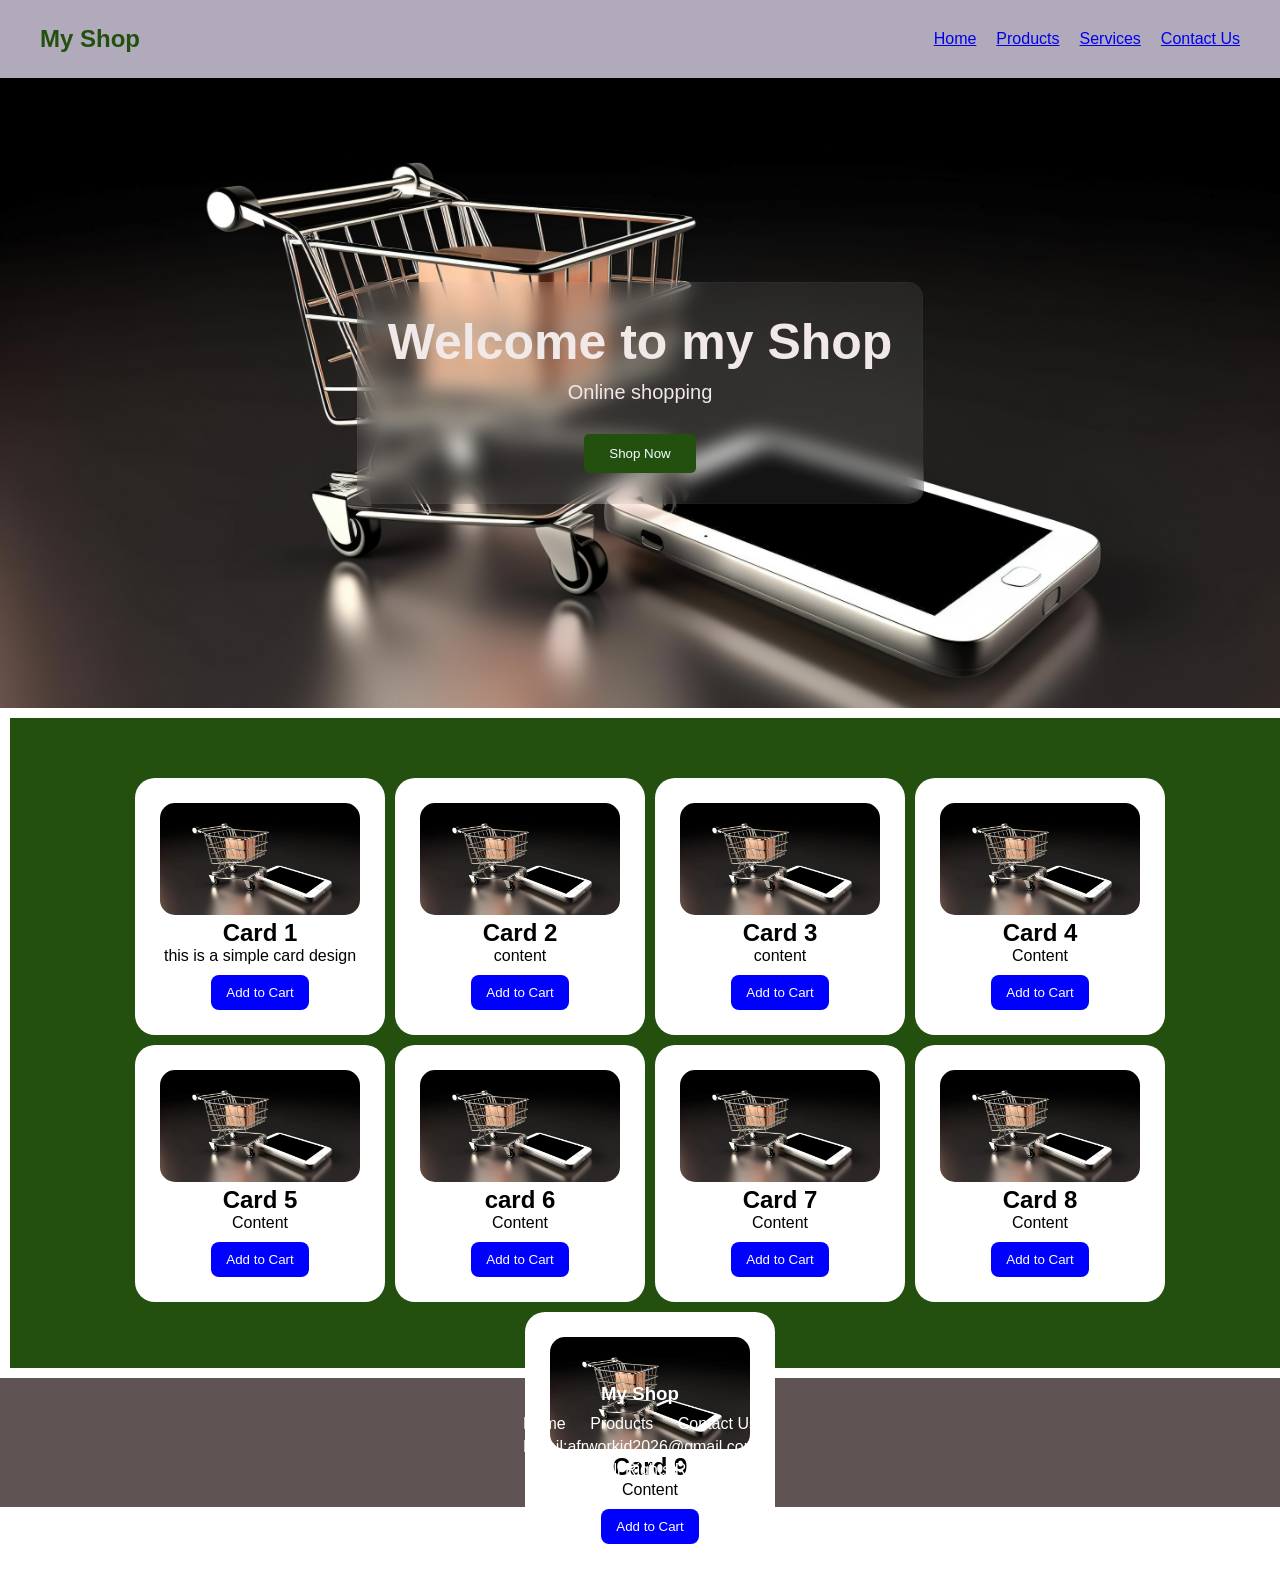
<file: index.html>
<!DOCTYPE html>
<html lang="en">
<head>
    <meta charset="UTF-8">
    <meta name="viewport" content="width=device-width, initial-scale=1.0">
    <title>Document</title>
    <link rel="stylesheet" href="style.css">
</head>

<body>

    <!--HEADER/NAVBAR-->
    <header class="navbar">
     <h2>My Shop</h2> 
     <ul>
        <li> <a href="index.html">Home</a></li>
        <li> <a href="Products.html"> Products</a></li>
        <li> <a href="Services.html">Services</a></li>
        <li> <a href="Contact.html">Contact Us</a></li>
     </ul>
    </header>

    <!--HERO SECTION-->

    <section class="hero">
        <div class = "hero-content">                           
        <h1> Welcome to my Shop</h1>
        <p> Online  shopping </p>
        <button class="hero-btn">Shop Now</button>
        </div>
    </section>

<!--CARDS SECTION-->
<div class="container">

<div class="card">
<img src="images/shopping.jpg" alt="my image">
<h2>Card 1</h2>
<p>this is a simple card design </p>
<button class="btn">Add to Cart</button>
</div> 

<div class="card"> 
 <img src="images/shopping.jpg" alt="my image">   
<h2>Card 2</h2>
<p>content</p>
<button class="btn">Add to Cart </button>
</div>

<div class="card">
<img src="images/shopping.jpg" alt="my image">
<h2>Card 3</h2>
<p>content</p>
<button class="btn">Add to Cart </button>
</div> 

<div class="card">
<img src="images/shopping.jpg" alt="my image">
<h2>Card 4</h2>
<p>Content</p>
<button class="btn">Add to Cart </button>
</div>
  

<div class = "card">
    <img src="images/shopping.jpg" alt="my image">
<h2>Card 5</h2>
<p> Content</p>
<button class="btn"> Add to Cart</button>
</div>

<div class="card">
<img src="images/shopping.jpg" alt="my image">
<h2>card 6</h2>
<p>Content</p>
<button class="btn">Add to Cart </button>
</div>
  
<div class = "card">
    <img src="images/shopping.jpg" alt="my image">
<h2>Card 7</h2>
<p> Content</p>
<button class="btn"> Add to Cart</button>
</div>

<div class="card">
<img src="images/shopping.jpg" alt="my image">
<h2>Card 8</h2>
<p>Content</p>
<button class="btn">Add to Cart </button>
</div>
  
<div class = "card">
    <img src="images/shopping.jpg" alt="my image">

<h2>Card 9</h2>
<p> Content</p>
<button class="btn"> Add to Cart</button>
</div>

</div>


<footer>
    <h3>My Shop</h3>
<a href ="index.html">Home</a>
<a href = "Products.html">Products</a>
<a href = "Contact.html">Contact Us</a>

    <p>Email:afrworkid2026@gmail.com</p>
    <p>(©) 2026 All Rights Reserved</p>
<br>
  
</footer>

   <script src="script.js" > </script>
</body> 
</html>
</file>
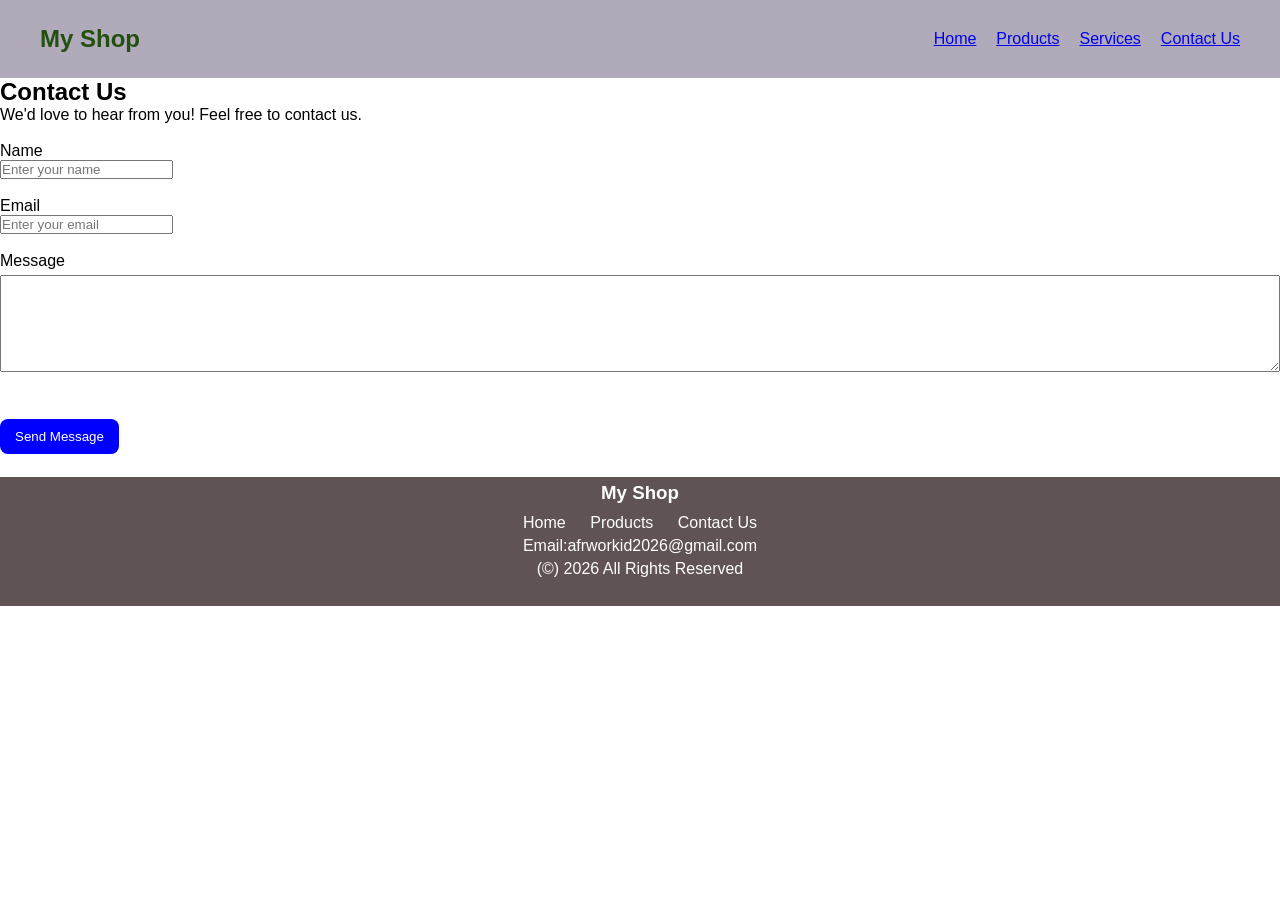
<file: Contact.html>
<!DOCTYPE html>
<html lang="en">
<head>
    <meta charset="UTF-8">
    <meta name="viewport" content="width=device-width, initial-scale=1.0">
    <title>Document</title>
    <link rel="stylesheet" href="style.css">
</head>

<body>

    <!--HEADER/NAVBAR-->
    <header class="navbar">
     <h2>My Shop</h2> 
     <ul>
        <li> <a href="index.html">Home</a></li>
        <li> <a href="Products.html"> Products</a></li>
        <li> <a href="Services.html">Services</a></li>
        <li> <a href="Contact.html">Contact Us</a></li>
     </ul>
    </header>

    <h2> Contact Us </h2>
    <p> We'd love to hear from you! Feel free to contact us.</p> <br>

    <form>
        <label for="name"> Name</label><br>
        <input type="text" id="name" placeholder="Enter your name"> <br> <br>

        <label for="email"> Email </label><br>
        <input type="text" id="email" placeholder="Enter your email"> <br><br>

        <label for="message"> Message </label><br>
        <textarea id="message" rows="5" placeholder="Write your message"> </textarea> <br> <br>

        <button type="submit"> Send Message </button>
    </form> <br>


<footer>
    <h3>My Shop</h3>
<a href ="index.html">Home</a>
<a href = "Products.html">Products</a>
<a href = "Contact.html">Contact Us</a>

    <p>Email:afrworkid2026@gmail.com</p>
    <p>(©) 2026 All Rights Reserved</p>
<br>
</footer>

   <script src="script.js" > </script>
</body> 
</html>
</file>
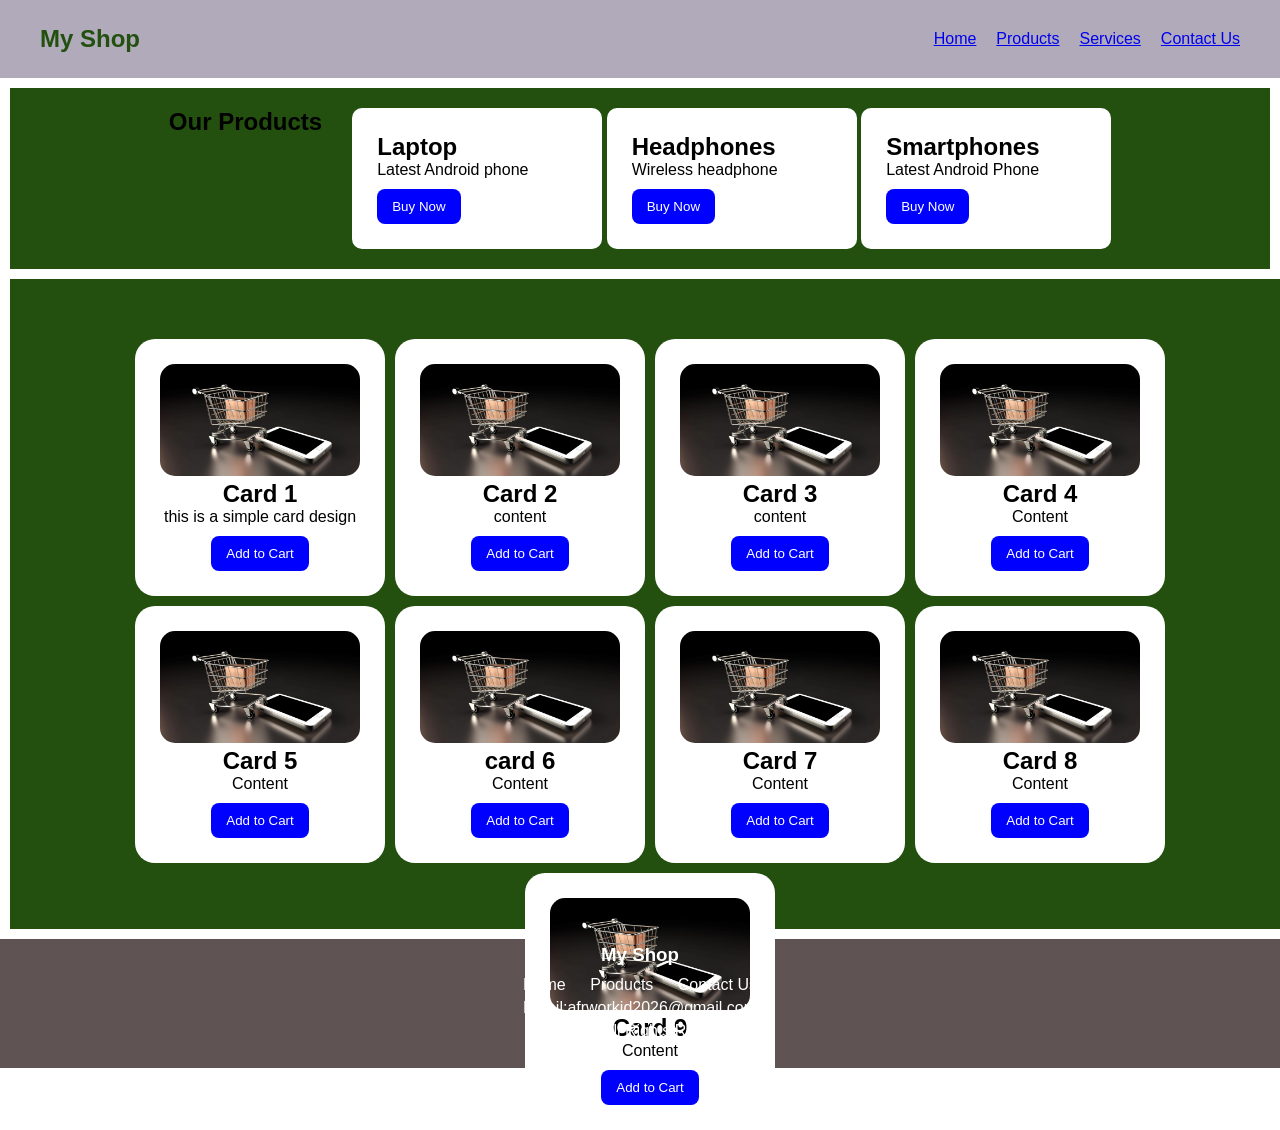
<file: Products.html>
<!DOCTYPE html>
<html lang="en">
<head>
    <meta charset="UTF-8">
    <meta name="viewport" content="width=device-width, initial-scale=1.0">
    <title>Document</title>
    <link rel="stylesheet" href="style.css">
</head>

<body>

    <!--HEADER/NAVBAR-->
    <header class="navbar">
     <h2>My Shop</h2> 
     <ul>
        <li> <a href="index.html">Home</a></li>
        <li> <a href="Products.html"> Products</a></li>
        <li> <a href="Services.html">Services</a></li>
        <li> <a href="Contact.html">Contact Us</a></li>
     </ul>
    </header>

    <main> 
        <section class="product-container">
<h1> Our Products </h1>
<div class="product">
    <div class="product-card">
    <h2> Laptop </h2>
    <p> Latest Android phone</p>
    <button> Buy Now </button>
</div>

<div class="product-card">
    <h2> Headphones </h2>
    <p> Wireless headphone</p>
    <button>Buy Now </button>
</div>

<div class="product-card">
    <h2> Smartphones </h2>
    <p> Latest Android Phone </p>
    <button>Buy Now </button>
</div>
</section>
</main>

<!--CARDS SECTION-->
<div class="container">

<div class="card">
<img src="images/shopping.jpg" alt="my image">
<h2>Card 1</h2>
<p>this is a simple card design </p>
<button class="btn">Add to Cart</button>
</div> 

<div class="card"> 
 <img src="images/shopping.jpg" alt="my image">   
<h2>Card 2</h2>
<p>content</p>
<button class="btn">Add to Cart </button>
</div>

<div class="card">
<img src="images/shopping.jpg" alt="my image">
<h2>Card 3</h2>
<p>content</p>
<button class="btn">Add to Cart </button>
</div> 

<div class="card">
<img src="images/shopping.jpg" alt="my image">
<h2>Card 4</h2>
<p>Content</p>
<button class="btn">Add to Cart </button>
</div>
  

<div class = "card">
    <img src="images/shopping.jpg" alt="my image">
<h2>Card 5</h2>
<p> Content</p>
<button class="btn"> Add to Cart</button>
</div>

<div class="card">
<img src="images/shopping.jpg" alt="my image">
<h2>card 6</h2>
<p>Content</p>
<button class="btn">Add to Cart </button>
</div>
  
<div class = "card">
    <img src="images/shopping.jpg" alt="my image">
<h2>Card 7</h2>
<p> Content</p>
<button class="btn"> Add to Cart</button>
</div>

<div class="card">
<img src="images/shopping.jpg" alt="my image">
<h2>Card 8</h2>
<p>Content</p>
<button class="btn">Add to Cart </button>
</div>
  
<div class = "card">
    <img src="images/shopping.jpg" alt="my image">

<h2>Card 9</h2>
<p> Content</p>
<button class="btn"> Add to Cart</button>
</div>

</div>


<footer>
    <h3>My Shop</h3>
<a href ="index.html">Home</a>
<a href = "Products.html">Products</a>
<a href = "Contact.html">Contact Us</a>

    <p>Email:afrworkid2026@gmail.com</p>
    <p>(©) 2026 All Rights Reserved</p>
<br>

</footer>

   <script src="script.js" > </script>
</body> 
</html>
</file>
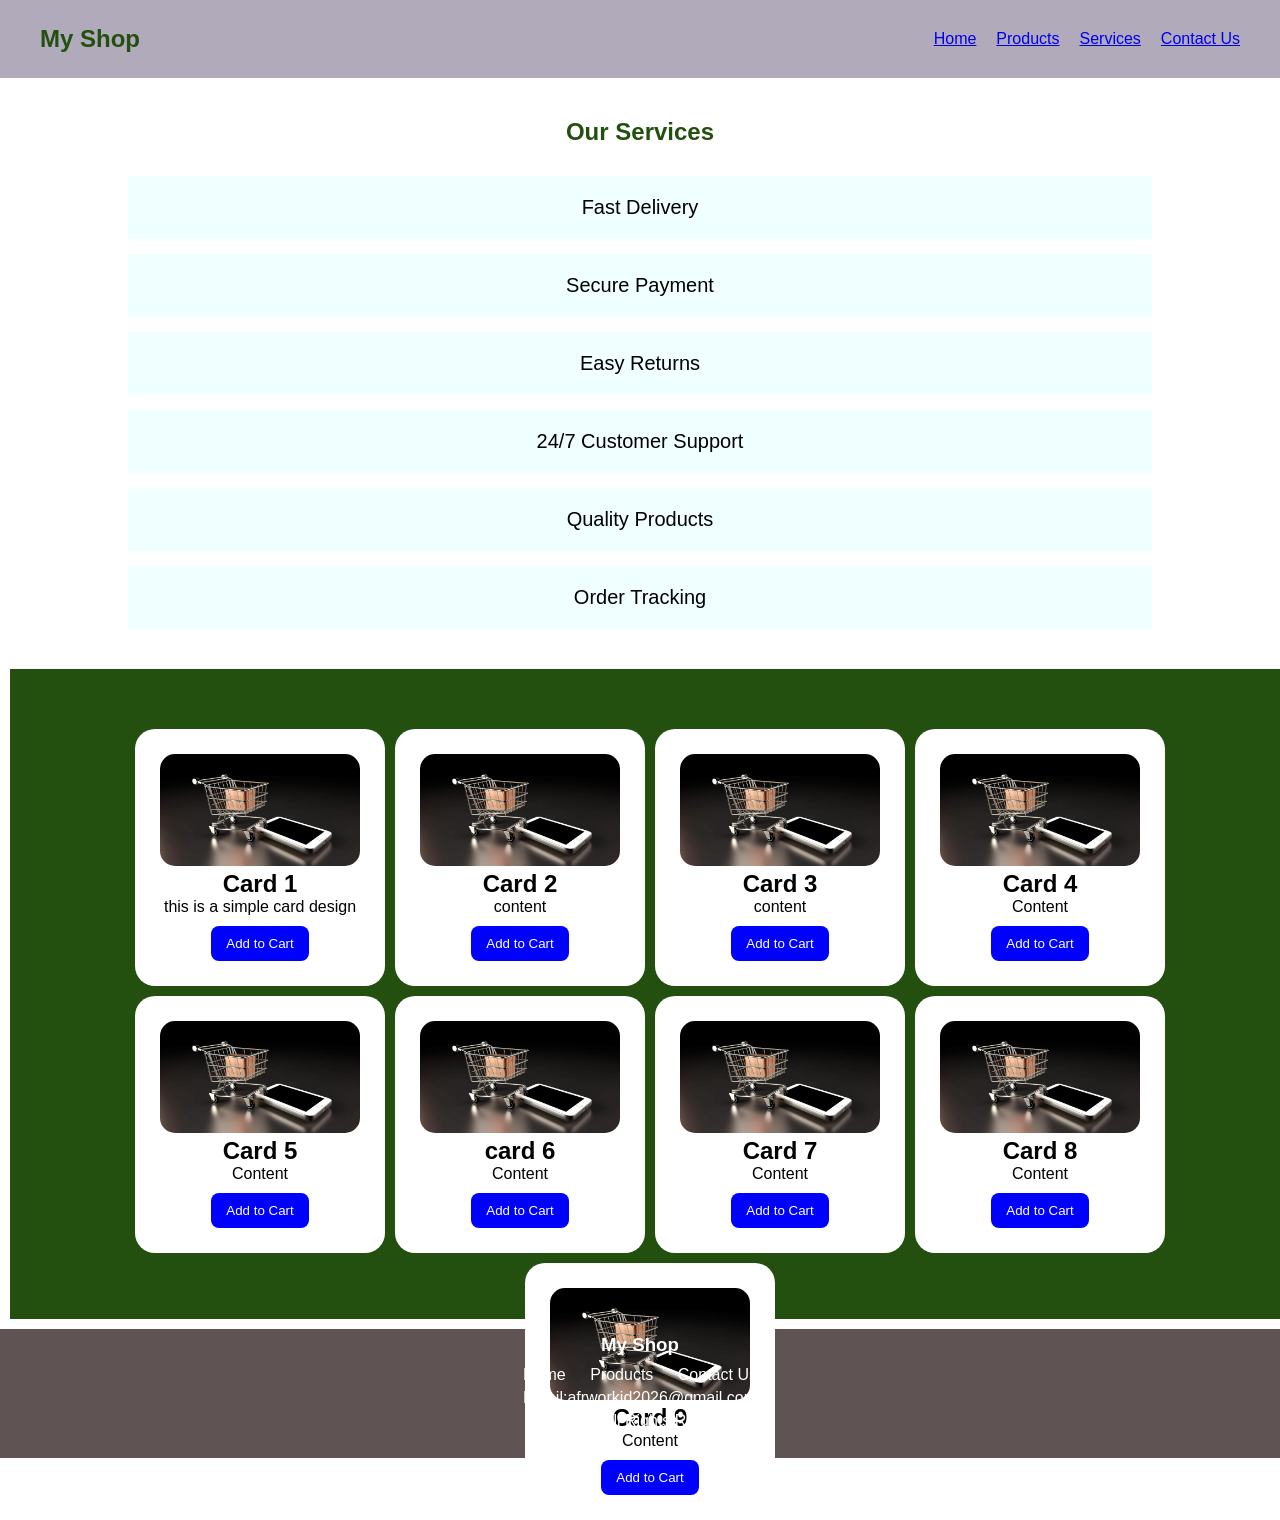
<file: Services.html>
<!DOCTYPE html>
<html lang="en">
<head>
    <meta charset="UTF-8">
    <meta name="viewport" content="width=device-width, initial-scale=1.0">
    <title>Document</title>
    <link rel="stylesheet" href="style.css">
</head>

<body>

    <!--HEADER/NAVBAR-->
    <header class="navbar">
     <h2>My Shop</h2> 
     <ul>
        <li> <a href="index.html">Home</a></li>
        <li> <a href="Products.html"> Products</a></li>
        <li> <a href="Services.html">Services</a></li>
        <li> <a href="Contact.html">Contact Us</a></li>
     </ul>
    </header>
<section class="services">
  <h2> Our Services </h2>
  <ul>
    <li> Fast Delivery  </li>
    <li> Secure Payment </li>
    <li> Easy Returns </li>
    <li> 24/7 Customer Support  </li>
    <li> Quality Products  </li>
    <li> Order Tracking  </li>
  </ul>

  </section>

<!--CARDS SECTION-->
<div class="container">

<div class="card">
<img src="images/shopping.jpg" alt="my image">
<h2>Card 1</h2>
<p>this is a simple card design </p>
<button class="btn">Add to Cart</button>
</div> 

<div class="card"> 
 <img src="images/shopping.jpg" alt="my image">   
<h2>Card 2</h2>
<p>content</p>
<button class="btn">Add to Cart </button>
</div>

<div class="card">
<img src="images/shopping.jpg" alt="my image">
<h2>Card 3</h2>
<p>content</p>
<button class="btn">Add to Cart </button>
</div> 

<div class="card">
<img src="images/shopping.jpg" alt="my image">
<h2>Card 4</h2>
<p>Content</p>
<button class="btn">Add to Cart </button>
</div>
  

<div class = "card">
    <img src="images/shopping.jpg" alt="my image">
<h2>Card 5</h2>
<p> Content</p>
<button class="btn"> Add to Cart</button>
</div>

<div class="card">
<img src="images/shopping.jpg" alt="my image">
<h2>card 6</h2>
<p>Content</p>
<button class="btn">Add to Cart </button>
</div>
  
<div class = "card">
    <img src="images/shopping.jpg" alt="my image">
<h2>Card 7</h2>
<p> Content</p>
<button class="btn"> Add to Cart</button>
</div>

<div class="card">
<img src="images/shopping.jpg" alt="my image">
<h2>Card 8</h2>
<p>Content</p>
<button class="btn">Add to Cart </button>
</div>
  
<div class = "card">
    <img src="images/shopping.jpg" alt="my image">

<h2>Card 9</h2>
<p> Content</p>
<button class="btn"> Add to Cart</button>
</div>

</div>


<footer>
    <h3>My Shop</h3>
<a href ="index.html">Home</a>
<a href = "Products.html">Products</a>
<a href = "Contact.html">Contact Us</a>

    <p>Email:afrworkid2026@gmail.com</p>
    <p>(©) 2026 All Rights Reserved</p>
<br>
  
</footer>

   <script src="script.js" > </script>
</body> 
</html>
</file>
<file: style.css>
/*RESET*/
  *{
    margin:0;
    padding:0;
    box-sizing: border-box;
    font-family:Arial;
  }
/*NAVBAR*/
.navbar{
  display:flex;
  justify-content:space-between;
  align-items:center;
  padding:25px 40px;
  background:#b0aabb;
  color:#23500f;
}
.navbar ul{
  display:flex;
  gap:20px;
  list-style:none;
}
.navbar ul li{
  text-shadow: #f1e8e8;
}

/*HERO SECTION*/
*{
  margin: 0;
  padding: 0;
  box-sizing: border-box;
  font-family: sans-serif;
}
.hero h1{
  font-size: 50px;
  color: #f1e8e8;
  margin-bottom: 10px;
}


.hero{
  height: 70vh;
  background-image:url("images/shopping.jpg"); 
  background-size: cover;
  background-position: center;
  display: flex;
  align-items: center;
  justify-content: center;
  position: relative;
  
}

.hero-content{
  position:relative;
  z-index: 1;
  text-align: center;
  color: #f1e8e8;
  padding: 30px;
  /*dark overlay*/
  background: rgb(255, 255, 255,0.08);
  backdrop-filter: blur(10px);
  border:1px solid rgb(255, 255, 255,0.02);
  border-radius: 15px;

  /*1.Animation*/
  @keyframes fadeUp {
    from{
      opacity: translateY(30px);
    }
    to{
      opacity: 1;
      transform:translateY(0);
    }
  }
  /*common class*/
  .fade{
    opacity:0;
    animation: fadeUp 1s ease forwards;
  }
/*Delay*/
.fade:nth-child(1){
  animation-delay: 0.2s;
}
.fade:nth-child(2){
  animation-delay: 0.5s;
}
.fade:nth-child(3){
  animation-delay: 0.8s;
}
}


.hero::before{
  content: "";
  position: absolute;
  top:0;
  left:o;
  width:100%;
  background: rgba(4, 22, 26, 0.55);
}


.hero p{
  font-size: 20px;
  margin-bottom: 20px;
}
.hero button{
  padding: 12px 25px;
  border: none;
  background: #23500f;
  color: azure;
  font-size: pointer;
  border-radius: 5px;
  transition: 0.3s ease;
}
.hero button:hover{
  background: #5d4e82;
  transform: scale(1.05);
}

.container{
  margin: 10px;
  padding:60px;
    display:flex;
    flex-wrap: wrap;
    justify-content: center;
    box-sizing: border-box;
    align-items: center;
    align-content:flex-start;
    gap: 10px;
    height: 650px;
    width: 100%;
    background: #23500f;
}
.box{

  width: 200px;
  height: 100px;
}

  /*card design*/
  .card {
width:250px;
background: white;
padding: 25px;
border-radius: 20px;
text-align: center;
box-shadow: 0 15px 25px rgba(0,0,0,0,2);

  }

/*image*/
.card img {
width:100%;
border-radius: 15px;
}
img {
width: 200px;
height: auto;
}

/*button*/
button{
    background: blue;
    color: rgb(255, 255, 255);
    padding: 10px 15px;
    border: none;
    border-radius: 8px;
    cursor: pointer;
    margin-top: 10px;

}
/*hover effect*/
button:hover{
background: darkblue;
}
/*Products.html */

.product-container{
  margin:10px;
  padding: 20px;
  display:flex;
  gap:30px;
  justify-content: center;
  flex-wrap:wrap;
  background-color: #23500f;
}
.product-card{
width: 250px;
background: white;
padding: 25px;
border-radius: 10px;
box-shadow: 0 15px 25px rgba(0,0,0,0,2);
display: inline-block;
grid-template-rows: auto;

}

/*Services.html */

.services{
  width: 80%;
  margin: 40px auto;
  text-align: center;
}
.services h2{
  margin-bottom: 30px;
  color: #23500f;
}
.services ul{
  list-style: none;
  padding: 0;
}
.services li{
  background-color: azure;
  margin: 15px 0;
  padding: 20px;
  border-radius: 0 0 10px gray;
  font-size: 20px;
  transition: 0.3s;
}

.services li:hover{
  transition: translateY(-5px);
  background-color: #23500f;
}










/*Contact.html */

.form{
  width:300px;
  margin:30px auto;
  padding:20px;
  background-color: aliceblue;
  border-radius: 10px;
  box-shadow: #23500f;
}
.input,textarea {
  width: 100%;
  padding: 10px;
  margin-top:5px;
  margin-bottom:15px;
}





footer{
  background-color: hsl(0, 7%, 35%);
  color:white;
  text-align: center;
  padding:5px;
  margin-top:5px;

}

footer h3{
margin-bottom: 10px;
}
footer p{
  margin:5px 0;
}
footer a{
  color:white;
  text-decoration: none;
  margin:0 10px;
}
footer a:hover{
  color:yellow
}
</file>
